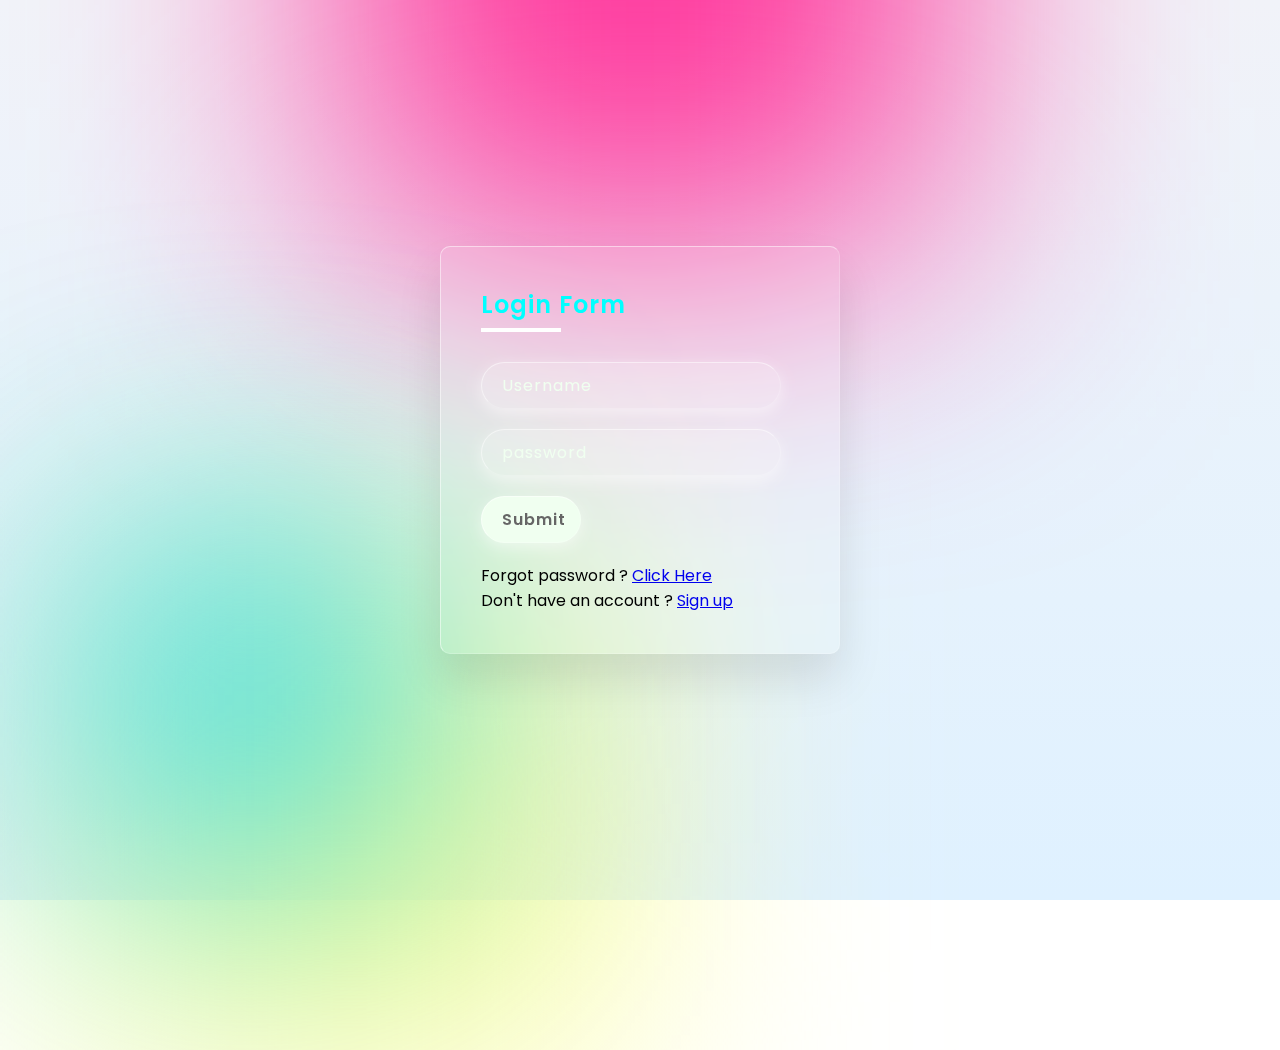
<file: index.html>
<!DOCTYPE html>

<html>
    <head>
        <meta charset="utf-8">
        <meta http-equiv="X-UA-Compatible" content="IE=edge">
        <title></title>
        <meta name="description" content="">
        <meta name="viewport" content="width=device-width, initial-scale=1">
        <title>Glassmorphism Login Form</title>
        <link rel="stylesheet" href="./glass.css">
    </head>
    <body>
       <section>
           <div class="color"></div>
           <div class="color"></div>
           <div class="color"></div>
           <div class=""box>
               <div class="square" style="--i:0;"></div>
               <div class="square" style="--i:1;"></div>
               <div class="square" style="--i:2;"></div>
               <div class="square" style="--i:3;"></div>
               <div class="square" style="--i:4;"></div>
               <div class="container">
                   <div class="form">
                       <h2>Login Form </h2>
                       <form>
                           <div class="inputbox">
                               <input type="text" placeholder="Username">
                           </div>
                           <div class="inputbox">
                            <input type="password" placeholder="password">
                           </div>
                           <div class="inputbox">
                            <input type="submit" placeholder="Login">
                           </div>
                           <p class="forget">Forgot password ? <a href="#">Click Here</a></p>
                           <p class="forget">Don't have an account ? <a href="#">Sign up</a></p>
                       </form>
                   </div>
               </div>
           </div>
       </section>



        <script src="" async defer></script>
    </body>
</html>
</file>
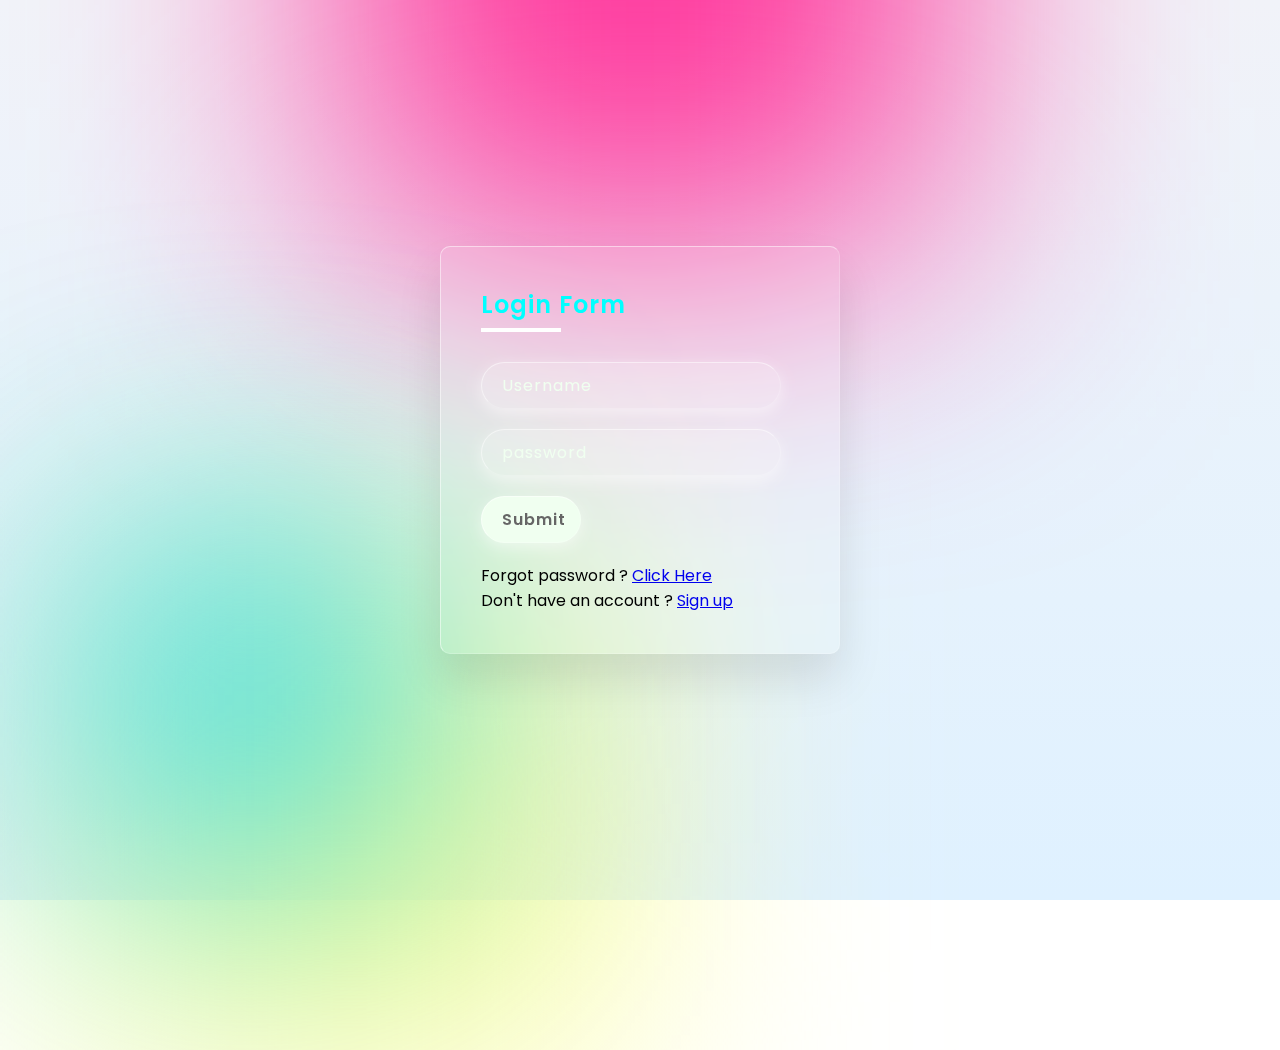
<file: glassmorphisn.html>
<!DOCTYPE html>

<html>
    <head>
        <meta charset="utf-8">
        <meta http-equiv="X-UA-Compatible" content="IE=edge">
        <title></title>
        <meta name="description" content="">
        <meta name="viewport" content="width=device-width, initial-scale=1">
        <title>Glassmorphism Login Form</title>
        <link rel="stylesheet" href="./glass.css">
    </head>
    <body>
       <section>
           <div class="color"></div>
           <div class="color"></div>
           <div class="color"></div>
           <div class=""box>
               <div class="square" style="--i:0;"></div>
               <div class="square" style="--i:1;"></div>
               <div class="square" style="--i:2;"></div>
               <div class="square" style="--i:3;"></div>
               <div class="square" style="--i:4;"></div>
               <div class="container">
                   <div class="form">
                       <h2>Login Form </h2>
                       <form>
                           <div class="inputbox">
                               <input type="text" placeholder="Username">
                           </div>
                           <div class="inputbox">
                            <input type="password" placeholder="password">
                           </div>
                           <div class="inputbox">
                            <input type="submit" placeholder="Login">
                           </div>
                           <p class="forget">Forgot password ? <a href="#">Click Here</a></p>
                           <p class="forget">Don't have an account ? <a href="#">Sign up</a></p>
                       </form>
                   </div>
               </div>
           </div>
       </section>



        <script src="" async defer></script>
    </body>
</html>
</file>
<file: glass.css>
@import url('https://fonts.googleapis.com/css2?family=Poppins&display=swap');

*
{
    margin: 0;
    padding: 0;
    box-sizing: border-box;
    font-family: "poppins", sans-serif;
}

body{
    overflow: hidden;
}

section{
    display: flex;
    justify-content: center;
    align-items: center;
    min-height: 100vh;
    background: linear-gradient(to bottom,#f1f4f9,#dff1ff);
}

section .color{
    position: absolute;
    filter: blur(150px);
}

section .color:nth-child(1){
    top: -350px;
    width: 600px;
    height: 600px;
    background: #ff359b;

}

section .color:nth-child(2){
    bottom: -150px;
    left: 100px;
    width: 500px;
    height: 500px;
    background: #fffd87;

}

section .color:nth-child(3){
    bottom: 50px;
    left: 100px;
    width: 300px;
    height: 300px;
    background: #00d2ff;

}

.box{
    position: relative;
}

.box .square{
    position: absolute;
    backdrop-filter: blur(5px);
    box-shadow: 0 25px 45px rgba(0,0,0,0.1);
    border: 1px solid rgba(255,255,255,0.5);
    border-right: 1px solid rgba(255,255,255,0.2);
    border-bottom: 1px solid rgba(255,255,255,0.2);
    border-radius: 10px;
    animation: animate 10s linear infinite;
    animation-delay: calc(-1s * var(--i));
}

@keyframes animate{
    0%,100%
    {
        transform: translateY(-40px);
    }
    50%
    {
        transform: translateY(40px);
    }

    
}
.box .square:nth-child(1){
    top: -50px;
    right: -60px;
    width: 100px;
    height: 100px;
}

.box .square:nth-child(2){
    top: 150px;
    left: -100px;
    width: 120px;
    height: 120px;
    z-index: 2;
}

.box .square:nth-child(3){
    bottom: 50px;
    right: -60px;
    width: 80px;
    height: 80px;
    z-index: 2;
}

.box .square:nth-child(4){
    bottom: -80px;
    left: 100px;
    width: 50px;
    height: 50px;
    
}

.box .square:nth-child(5){
    top: -80px;
    left: 140px;
    width: 60px;
    height: 60px;
    
}






.container{
    position: relative;
    width: 400px;
    min-height: 400px;
    background: rgba(255,255,255,0.1);
    border-radius: 10px;
    display: flex;
    justify-content: center;
    align-items: center;
    backdrop-filter: blur(5px);
    box-shadow: 0 25px 45px rgba(0,0,0,0.1);
    border: 1px solid rgba(255,255,255,0.5);
    border-right: 1px solid rgba(255,255,255,0.2);
    border-bottom: 1px solid rgba(255,255,255,0.2);
}

.form{
    position: relative;
    width: 100%;
    height: 100%;
    padding: 40px;
}

.form h2{
    position: relative;
    color: cyan;
    font-size: 24px;
    font-weight: 600;
    letter-spacing: 1px;
    margin-bottom: 40px ;
}

.form h2::before{
    content: "";
    position: absolute;
    left: 0;
    bottom: -10px;
    width: 80px;
    height: 4px;
    background: #fff;
}

.form .inputbox{
    width: 100px;
    margin-top:20px ;
}

.form .inputbox input{
    width: 300%;
    background: rgba(255,255,255,0.2);
    border: none;
    outline: none;
    padding: 10px 20px;
    border-radius: 35px;
    border: 1px solid rgba(255,255,255,0.5);
    border-right: 1px solid rgba(255,255,255,0.2);
    border-bottom: 1px solid rgba(255,255,255,0.2);
    font-size: 16px;
    letter-spacing: 1px;
    color:green;
    box-shadow: 0 5px 15px rgba(255,255,255,0.5);
}

.form .inputbox input::placeholder{
    color: honeydew;
}

.form .inputbox input[type="submit"]{
    background: honeydew;
    color: #666;
    max-width: 100px;
    cursor: pointer;
    margin-bottom: 20px;
    font-weight: 600;
}

.forget{
    margin-top: 5;
}
</file>
